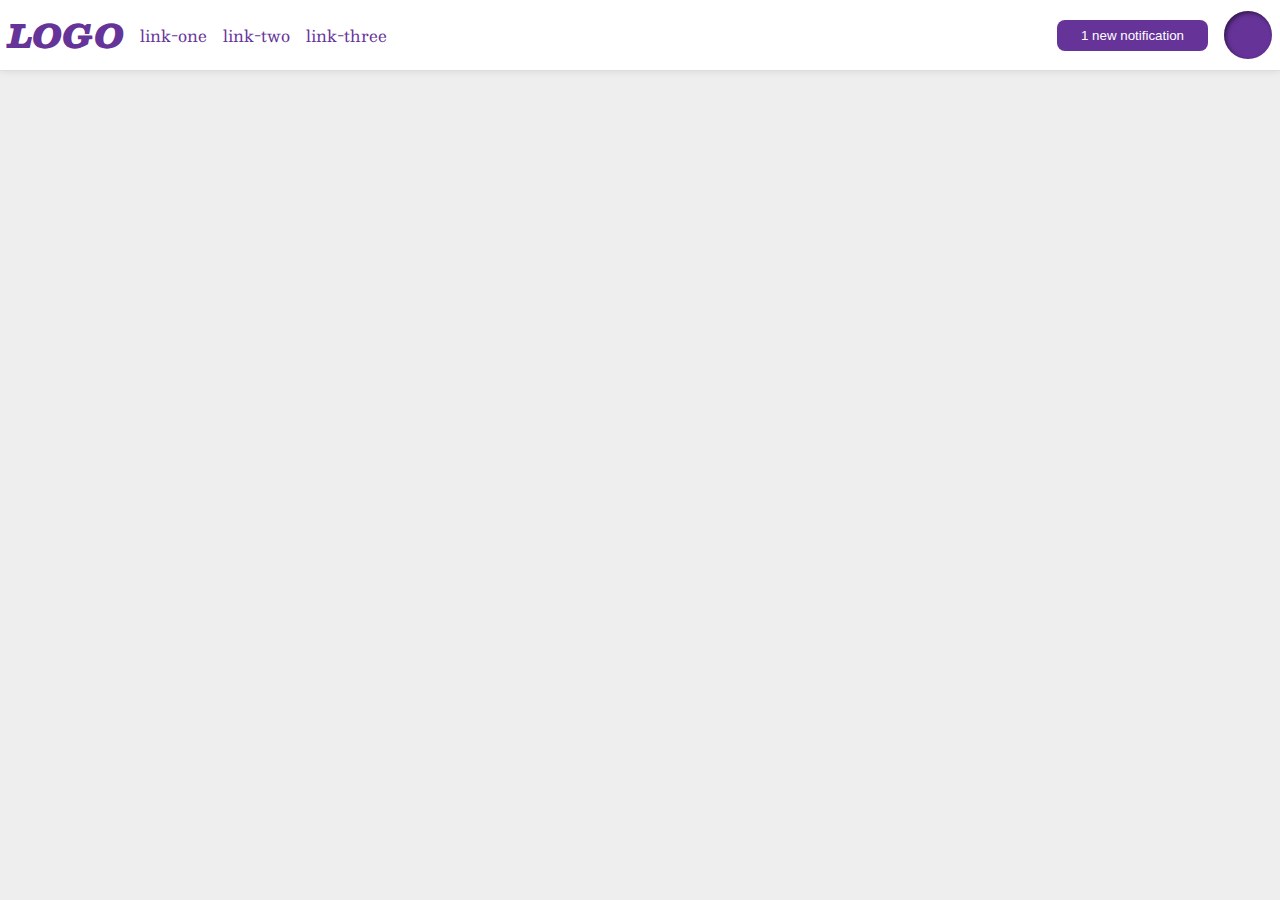
<file: flex/03-flex-header-2/index.html>
<!DOCTYPE html>
<html lang="en">
  <head>
    <meta charset="UTF-8">
    <meta http-equiv="X-UA-Compatible" content="IE=edge">
    <meta name="viewport" content="width=device-width, initial-scale=1.0">
    <title>Flex Header 2</title>
    <link rel="stylesheet" href="style.css">
  </head>
  <body>
    <div class="header">
      <div class="left">
        <div class="logo">
          LOGO
        </div>
        <ul class="links">
          <li><a href="google.com">link-one</a></li>
          <li><a href="google.com">link-two</a></li>
          <li><a href="google.com">link-three</a></li>
        </ul>
      </div>
      <div class="right">
        <button class="notifications">
          1 new notification
        </button>
        <div class="profile-image"></div>
      </div>
    </div>
  </body>
</html>
</file>
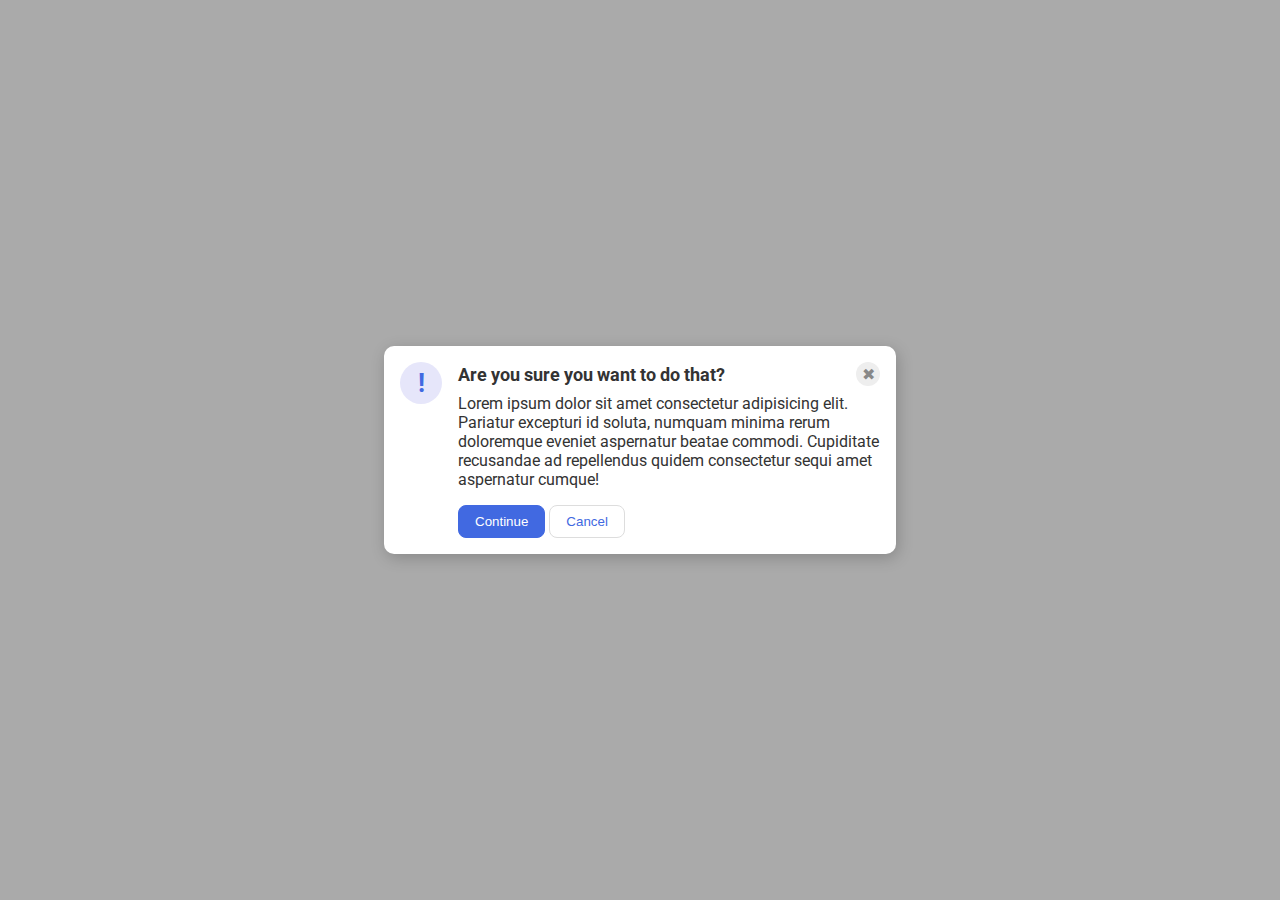
<file: flex/05-flex-modal/index.html>
<!DOCTYPE html>
<html lang="en">
  <head>
    <meta charset="UTF-8">
    <meta http-equiv="X-UA-Compatible" content="IE=edge">
    <meta name="viewport" content="width=device-width, initial-scale=1.0">
    <link rel="stylesheet" href="style.css">
    <title>Modal</title>
  </head>
  <body>
    <div class="modal">
      <div class="icon">!</div>
      <div class="top">
          <div class="header">Are you sure you want to do that?
            <div class="close-button">✖</div>
          </div>
      
        <div class="text">Lorem ipsum dolor sit amet consectetur adipisicing elit. Pariatur excepturi id soluta, numquam minima rerum doloremque eveniet aspernatur beatae commodi. Cupiditate recusandae ad repellendus quidem consectetur sequi amet aspernatur cumque!</div>
        <button class="continue">Continue</button>
        <button class="cancel">Cancel</button>
      </div>
    </div>
  </body>
</html>
</file>
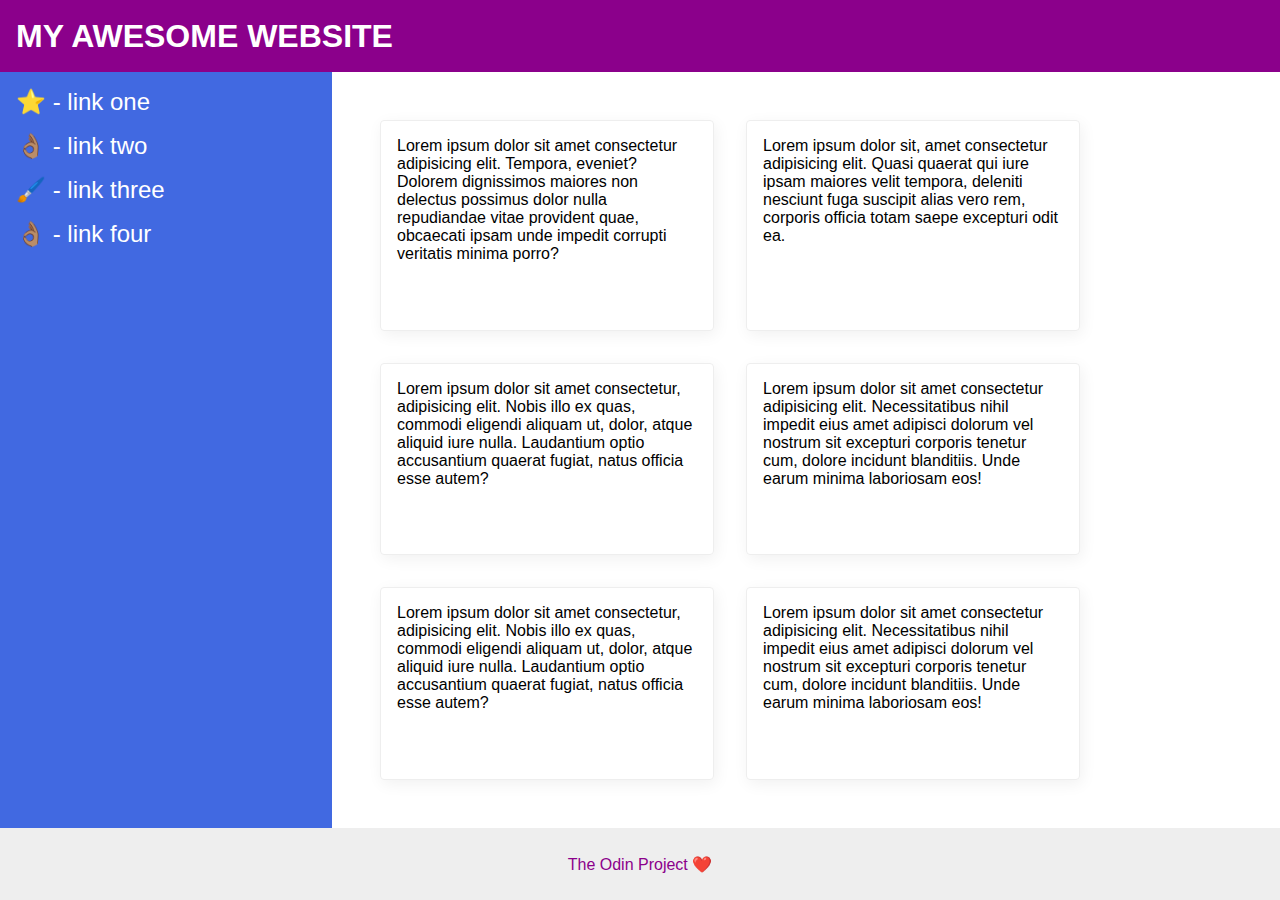
<file: flex/07-flex-layout-2/index.html>
<!DOCTYPE html>
<html lang="en">
  <head>
    <meta charset="UTF-8">
    <meta http-equiv="X-UA-Compatible" content="IE=edge">
    <meta name="viewport" content="width=device-width, initial-scale=1.0">
    <title>The Holy Grail</title>
    <link rel="stylesheet" href="style.css">
  </head>
  <body>
    <div class="header">
      MY AWESOME WEBSITE
    </div>
    <div class="body">
    <div class="sidebar">
      <ul>
        <li><a href="#">⭐ - link one</a></li>
        <li><a href="#">👌🏽 - link two</a></li>
        <li><a href="#">🖌️ - link three</a></li>
        <li><a href="#">👌🏽 - link four</a></li>
      </ul>
    </div>

    <div class="cards">
      <div class="card">Lorem ipsum dolor sit amet consectetur adipisicing elit. Tempora, eveniet? Dolorem dignissimos maiores non delectus possimus dolor nulla repudiandae vitae provident quae, obcaecati ipsam unde impedit corrupti veritatis minima porro?</div>
      <div class="card">Lorem ipsum dolor sit, amet consectetur adipisicing elit. Quasi quaerat qui iure ipsam maiores velit tempora, deleniti nesciunt fuga suscipit alias vero rem, corporis officia totam saepe excepturi odit ea.</div>
      <div class="card">Lorem ipsum dolor sit amet consectetur, adipisicing elit. Nobis illo ex quas, commodi eligendi aliquam ut, dolor, atque aliquid iure nulla. Laudantium optio accusantium quaerat fugiat, natus officia esse autem?</div>
      <div class="card">Lorem ipsum dolor sit amet consectetur adipisicing elit. Necessitatibus nihil impedit eius amet adipisci dolorum vel nostrum sit excepturi corporis tenetur cum, dolore incidunt blanditiis. Unde earum minima laboriosam eos!</div>
      <div class="card">Lorem ipsum dolor sit amet consectetur, adipisicing elit. Nobis illo ex quas, commodi eligendi aliquam ut, dolor, atque aliquid iure nulla. Laudantium optio accusantium quaerat fugiat, natus officia esse autem?</div>
      <div class="card">Lorem ipsum dolor sit amet consectetur adipisicing elit. Necessitatibus nihil impedit eius amet adipisci dolorum vel nostrum sit excepturi corporis tenetur cum, dolore incidunt blanditiis. Unde earum minima laboriosam eos!</div>
    </div>
    </div>
    <div class="footer">
      The Odin Project ❤️
    </div>
  </body>
</html>
</file>
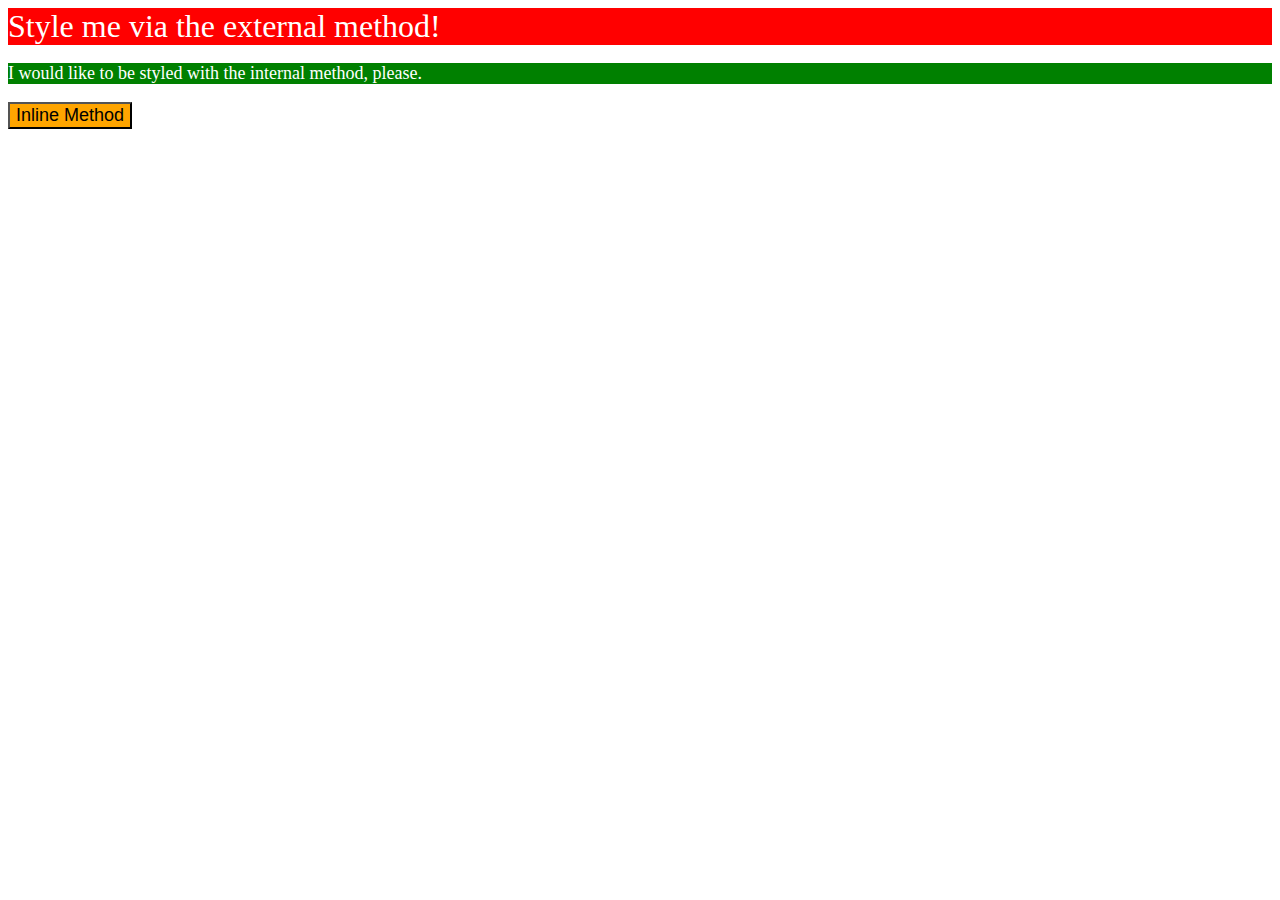
<file: foundations/01-css-methods/index.html>
<!DOCTYPE html>
<html lang="en">
  <head>
    <meta charset="UTF-8">
    <meta http-equiv="X-UA-Compatible" content="IE=edge">
    <meta name="viewport" content="width=device-width, initial-scale=1.0">

    <link rel="stylesheet" href="styles.css">

    <title>Methods for Adding CSS</title>

    <style>

      p {
          background-color: green;
          color: white;
          font-size: 18px;
      }

    </style>

  </head>
  <body>
    <div>Style me via the external method!</div>
    <p>I would like to be styled with the internal method, please.</p>
    <button style="background-color: orange;
    font-size: 18px;">Inline Method</button>
  </body>
</html>
</file>
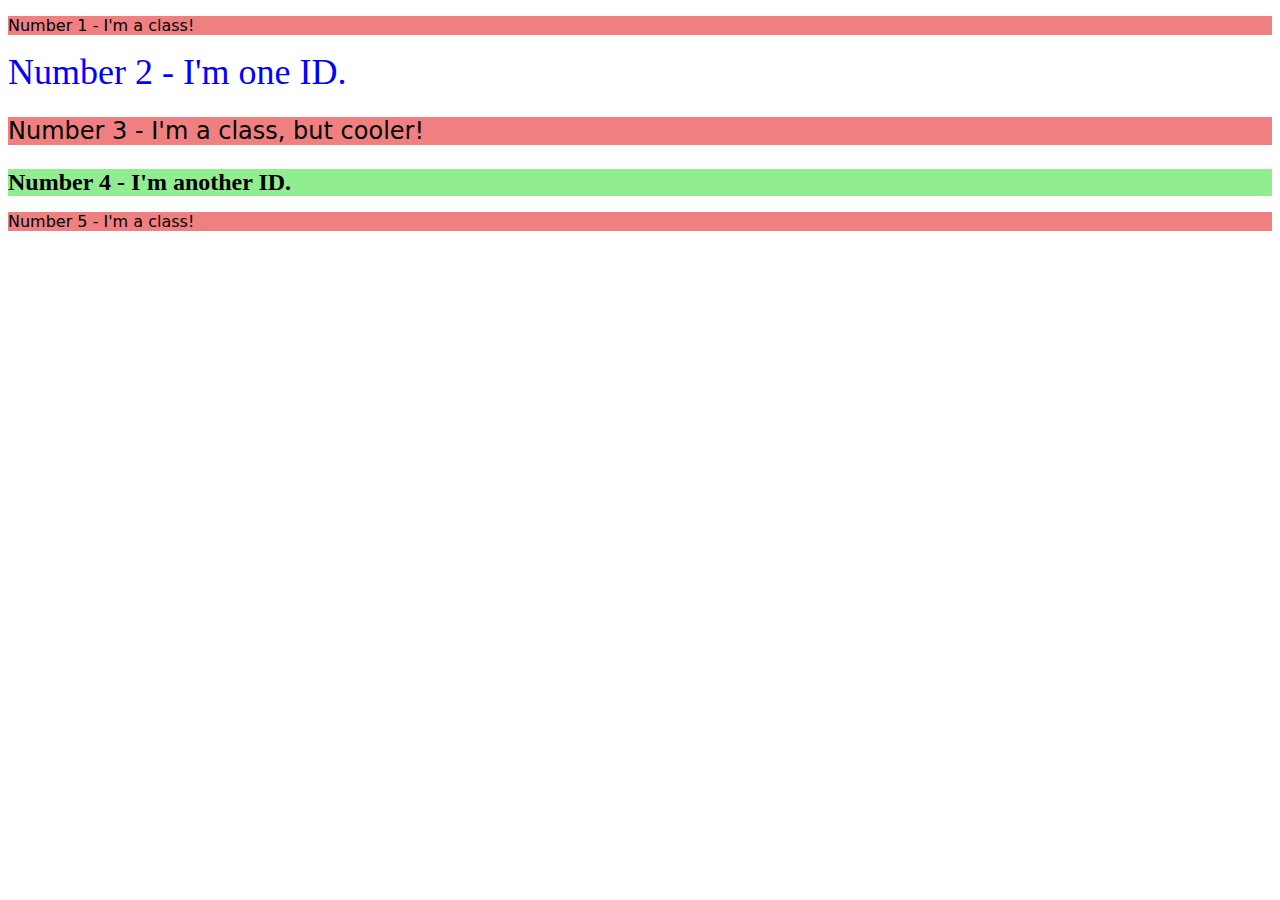
<file: foundations/02-class-id-selectors/index.html>
<!DOCTYPE html>
<html lang="en">
  <head>
    <meta charset="UTF-8">
    <meta http-equiv="X-UA-Compatible" content="IE=edge">
    <meta name="viewport" content="width=device-width, initial-scale=1.0">
    <title>Class and ID Selectors</title>
    <link rel="stylesheet" href="style.css">
  </head>
  <body>
    <p class="magenta">Number 1 - I'm a class!</p>
    <div id="blue36pt">Number 2 - I'm one ID.</div>
    <p class="magenta pt24">Number 3 - I'm a class, but cooler!</p>
    <div id="green24ptb">Number 4 - I'm another ID.</div>
    <p class="magenta">Number 5 - I'm a class!</p>
  </body>
</html>
</file>
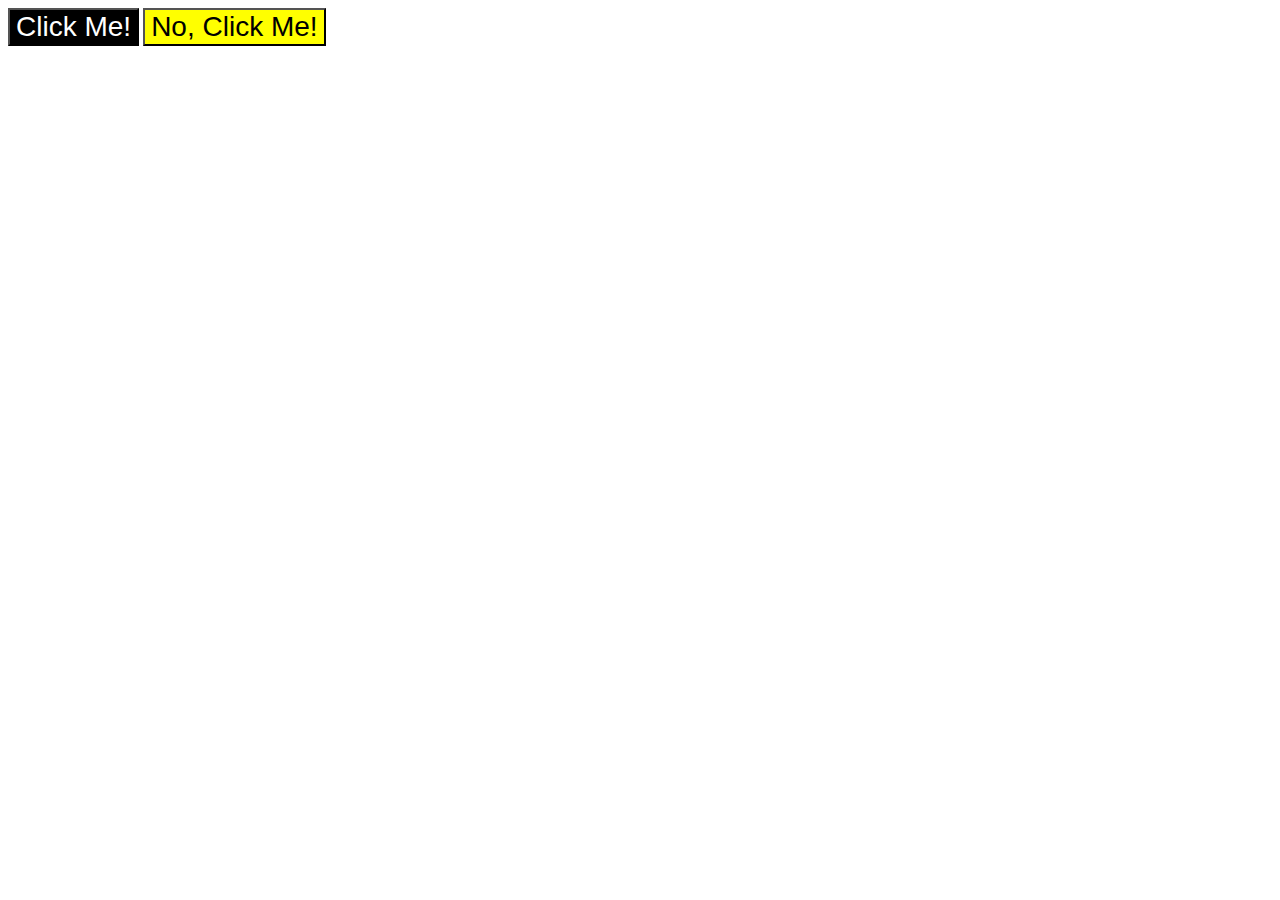
<file: foundations/03-grouping-selectors/index.html>
<!DOCTYPE html>
<html lang="en">
  <head>
    <meta charset="UTF-8">
    <meta http-equiv="X-UA-Compatible" content="IE=edge">
    <meta name="viewport" content="width=device-width, initial-scale=1.0">
    <title>Grouping Selectors</title>
    <link rel="stylesheet" href="style.css">
  </head>
  <body>
    <button class="first">Click Me!</button>
    <button class="second">No, Click Me!</button>
  </body>
</html>
</file>
<file: flex/03-flex-header-2/style.css>
/* this is some magical font-importing.  
you'll learn about it later. */
@import url('https://fonts.googleapis.com/css2?family=Besley:ital,wght@0,400;1,900&display=swap');

body {
  margin: 0;
  background: #eee;
  font-family: Besley, serif;
}

.header {
  display: flex;
  align-items: center;
  padding: 8px;
  justify-content: space-between;
  background: white;
  border-bottom: 1px solid #ddd;
  box-shadow: 0 0 8px rgba(0,0,0,.1);
}

.profile-image {
  background: rebeccapurple;
  box-shadow: inset 2px 2px 4px rgba(0,0,0,.5);
  border-radius: 50%;
  width: 48px;
  height: 48px;
}

.logo {
  color: rebeccapurple;
  font-size: 32px;
  font-weight: 900;
  font-style: italic;

}

button {
  border: none;
  border-radius: 8px;
  background: rebeccapurple;
  color: white;
  padding: 8px 24px;
}

a {
  /* this removes the line under our links */
  text-decoration: none;
  color: rebeccapurple;
}

ul {
  display: flex;
  list-style-type: none;
  gap: 16px;
  margin: 0;
  padding: 0;
}


.left, .right{
  display: flex;
  gap: 16px;
  align-items: center;
  
  
}
</file>
<file: flex/05-flex-modal/style.css>
@import url('https://fonts.googleapis.com/css2?family=Roboto:wght@400;700&display=swap');

html, body {
  height: 100%;
}

body {
  font-family: Roboto, sans-serif;
  margin: 0;
  background: #aaa;
  color: #333;
  /* I'll give you this one for free lol */
  display: flex;
  align-items: center;
  justify-content: center;
}

.modal {
  background: white;
  width: 480px;
  border-radius: 10px;
  box-shadow: 2px 4px 16px rgba(0,0,0,.2);
}

.icon {
  color: royalblue;
  font-size: 26px;
  font-weight: 700;
  background: lavender;
  width: 42px;
  height: 42px;
  border-radius: 50%;
  display: flex;
  align-items: center;
  justify-content: center;
}

.close-button {
  background: #eee;
  border-radius: 50%;
  color: #888;
  font-weight: 400;
  font-size: 16px;
  height: 24px;
  width: 24px;
  display: flex;
  align-items: center;
  justify-content: center;
}

button {
  padding: 8px 16px;
  border-radius: 8px;
}

button.continue {
  background: royalblue;
  border: 1px solid royalblue;
  color: white;
}

button.cancel {
  background: white;
  border: 1px solid #ddd;
  color: royalblue;
}

/* j solution
I could not figure this one out, and had to go to the #solution. 
The answer was in the html, in making sure the close button was in the header div. 
Besides that, it seems I need a better understanding on how margins work with align properties.
*/

.modal {
  display: flex;
  padding: 16px;
  gap: 16px;
}

.icon {
  flex-shrink: 0;
}

.close-button {
  flex-shrink: 0;
}

.header {
  display: flex;
  align-items: center;
  justify-content: space-between;
  font-size: 18px;
  font-weight: 700;
  margin-bottom: 8px;
}

.text {
  margin-bottom: 16px;
}
</file>
<file: flex/07-flex-layout-2/style.css>
body {
  font-family: -apple-system, BlinkMacSystemFont, 'Segoe UI', Roboto, Oxygen, Ubuntu, Cantarell, 'Open Sans', 'Helvetica Neue', sans-serif;
  margin: 0;
  min-height: 100vh;
}

.header {
  height: 72px;
  background: darkmagenta;
  color: white;
}

.footer {
  height: 72px;
  background: #eee;
  color: darkmagenta;
}

.sidebar {
  width: 300px;
  background: royalblue;
}

.card {
  border: 1px solid #eee;
  box-shadow: 2px 4px 16px rgba(0,0,0,.06);
  border-radius: 4px;
}

/* j solution

Again was confused by html div organization.

*/

body {
  display: flex;
  flex-direction: column;
}

ul{
  list-style-type: none;
  margin: 0;
  padding: 0;

}

li {
  margin-bottom: 16px;
}

a {
  font-size: 24px;
  color: white;
  text-decoration: none;
}

.body {
  flex: 1;
  display: flex;
}

.header {
  display: flex;
  font-size: 32px;
  font-weight: 900;
  align-items: center;
  padding-left: 16px;
}

.footer {
  display: flex;
  justify-content: center;
  align-items: center;
}

.sidebar{
  flex-shrink: 0;
  padding: 16px;
}


.cards {
  display: flex;
  flex-wrap: wrap;
  padding: 32px;
}

.card {
  width: 300px;
  padding: 16px;
  margin: 16px;
}
</file>
<file: foundations/01-css-methods/styles.css>
/* style.css */

div {
    background-color: red;
    color: white;
    font-size: 32px;
    align: center;
    font: bold;
}
</file>
<file: foundations/02-class-id-selectors/style.css>
/* style.css */

.magenta {

    background-color: #f08080;
    font-family: Verdana, "DejaVu Sans", sans-serif;

}

#blue36pt {

    color:hsl(240, 100%, 50%);
    font-size: 36px;

}

.pt24{

    font-size: 24px;
}

#green24ptb{

    background-color: #90ee90;
    font-size: 24px;
    font-weight: bold;

}
</file>
<file: foundations/03-grouping-selectors/style.css>
/* style.css */

.first, 
.second{
    font-size: 28px;
    font-family: Helvetica, 'Times New Roman', sans-serif;
}

.first{
    background-color: black;
    color: white;
}

.second{
    background-color: yellow;
}
</file>
